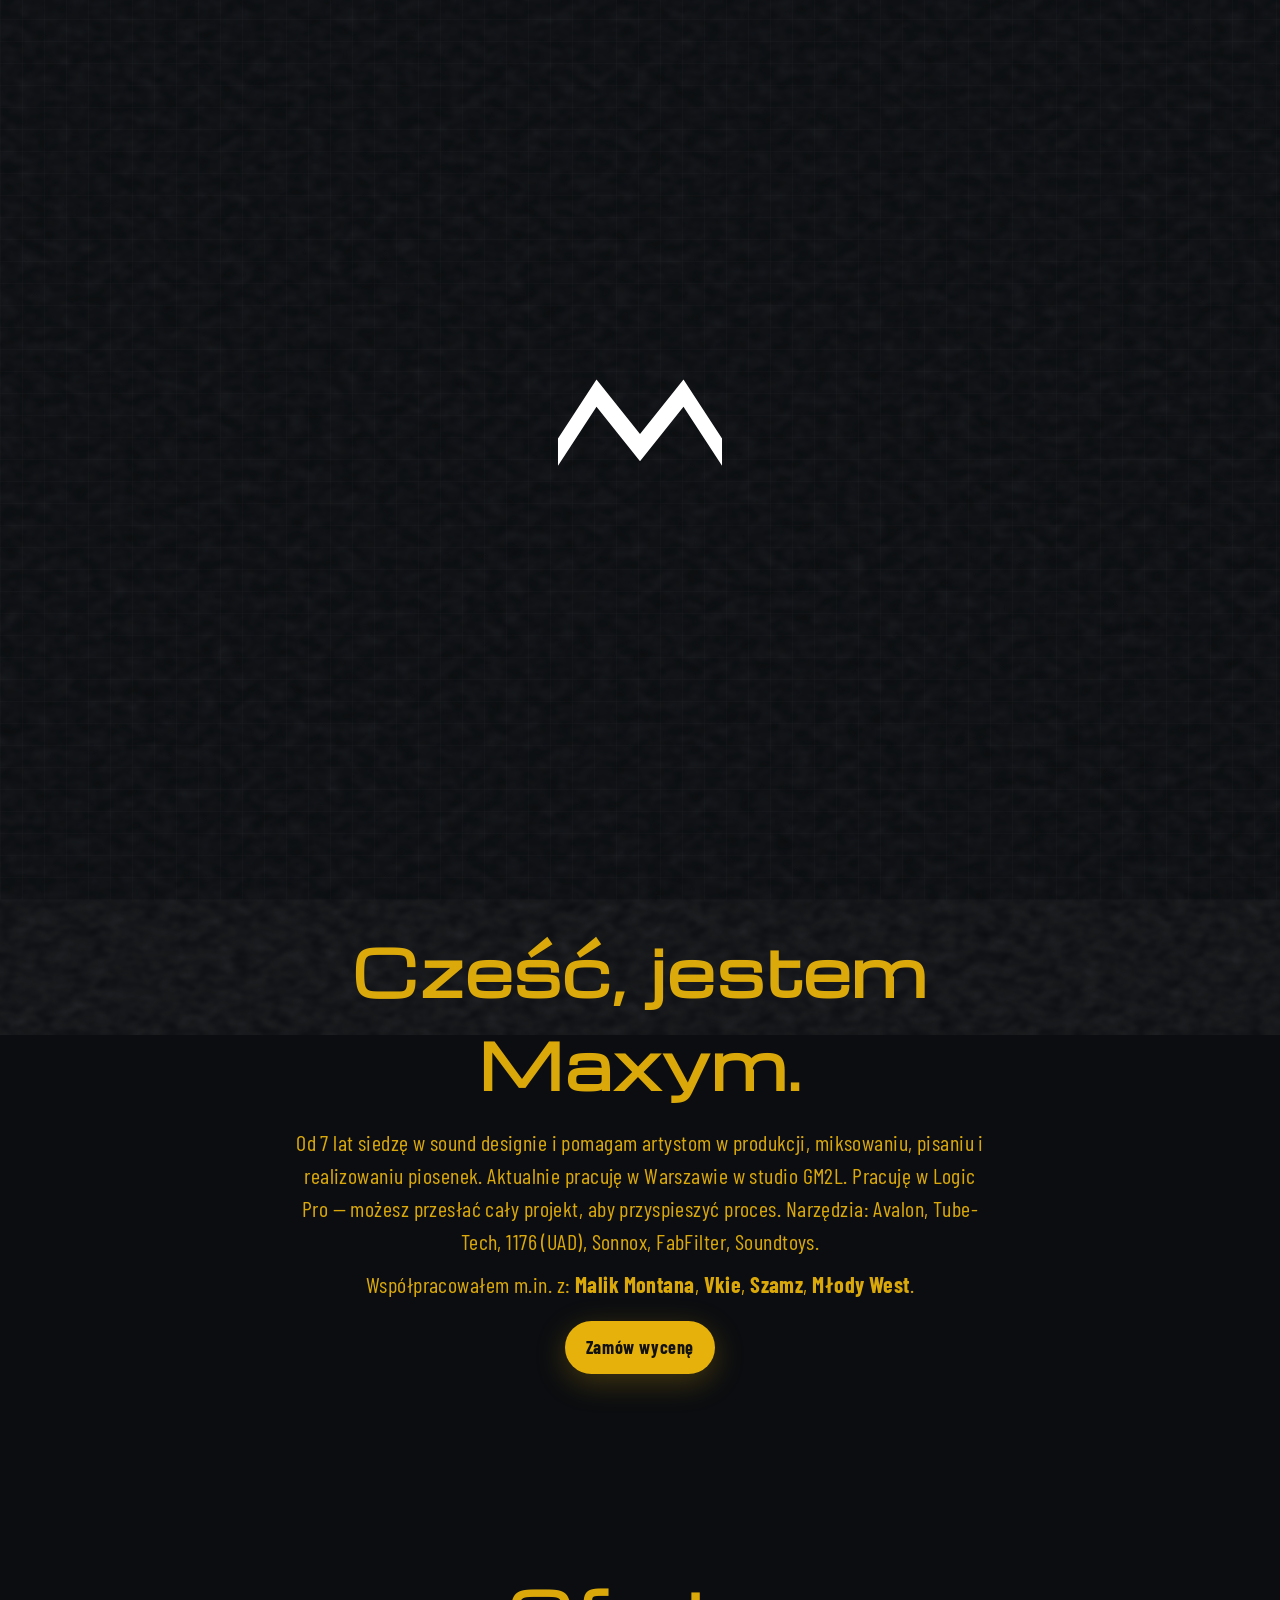
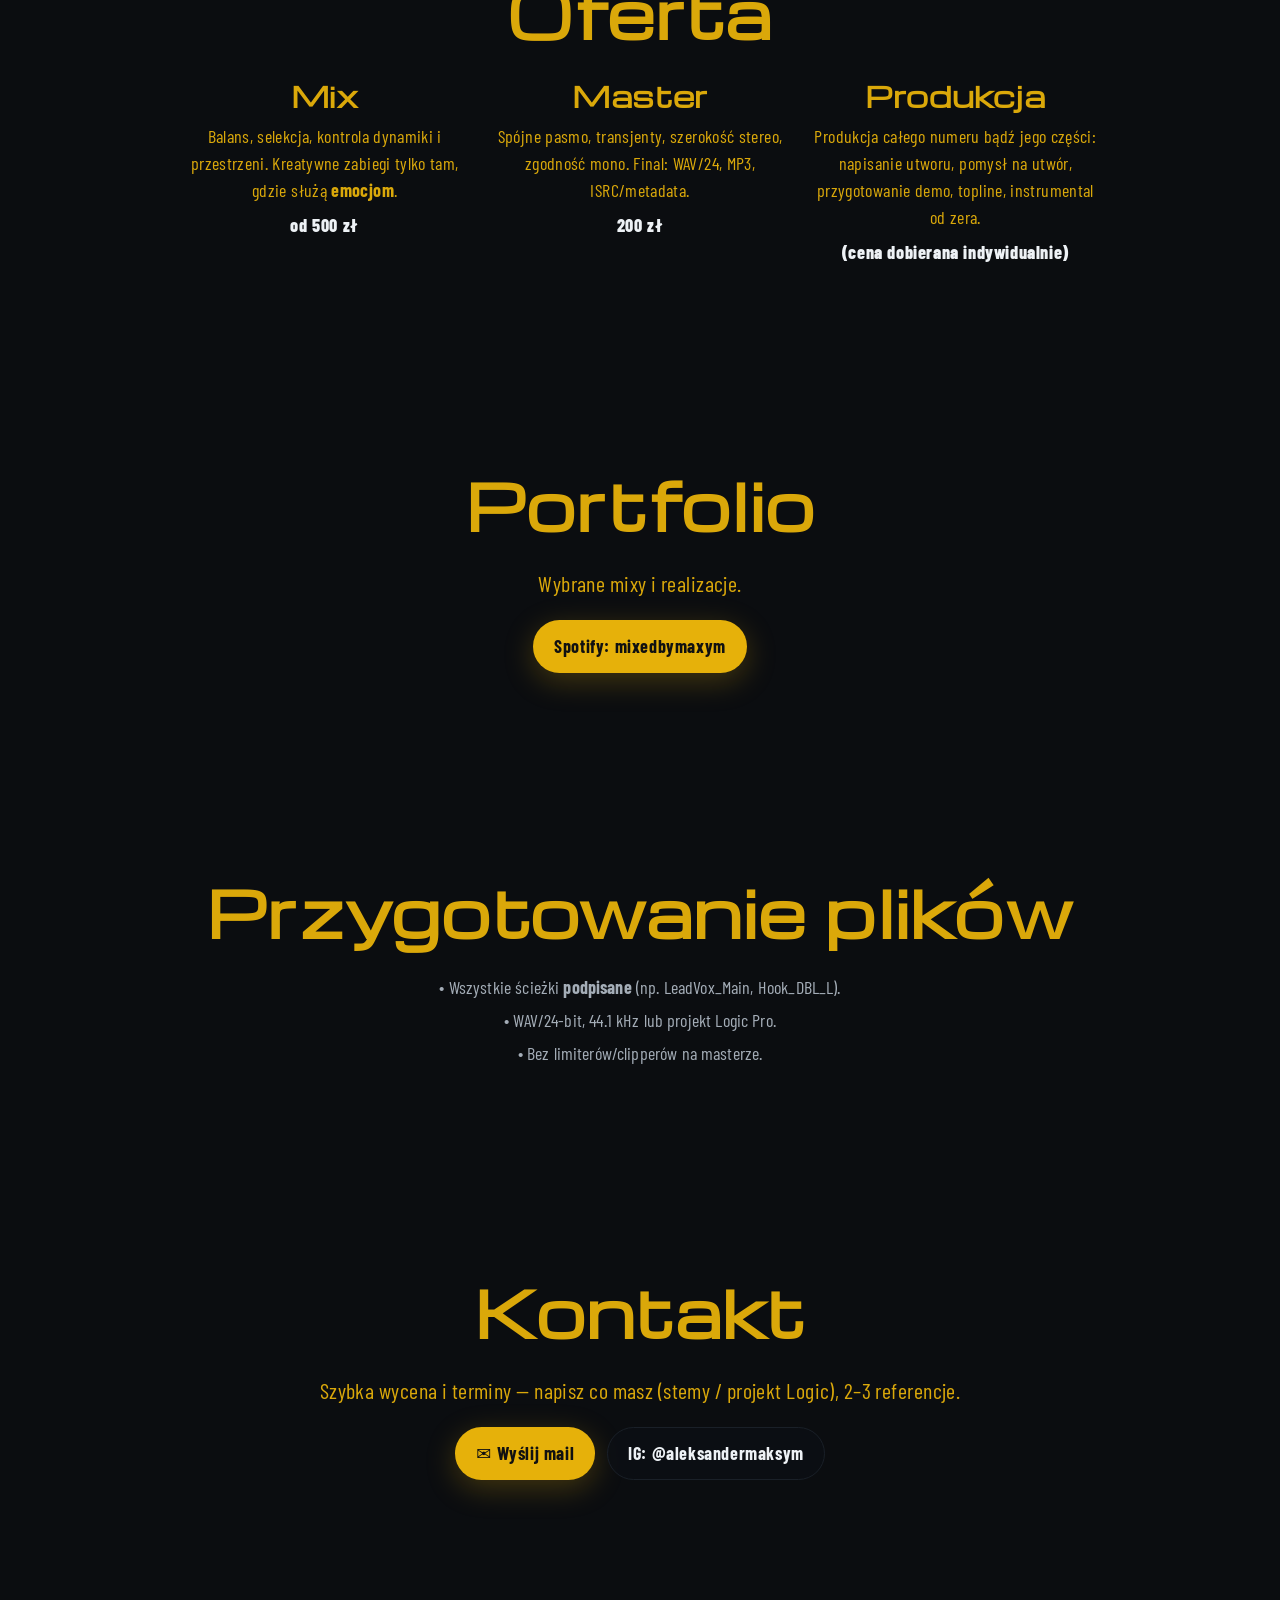
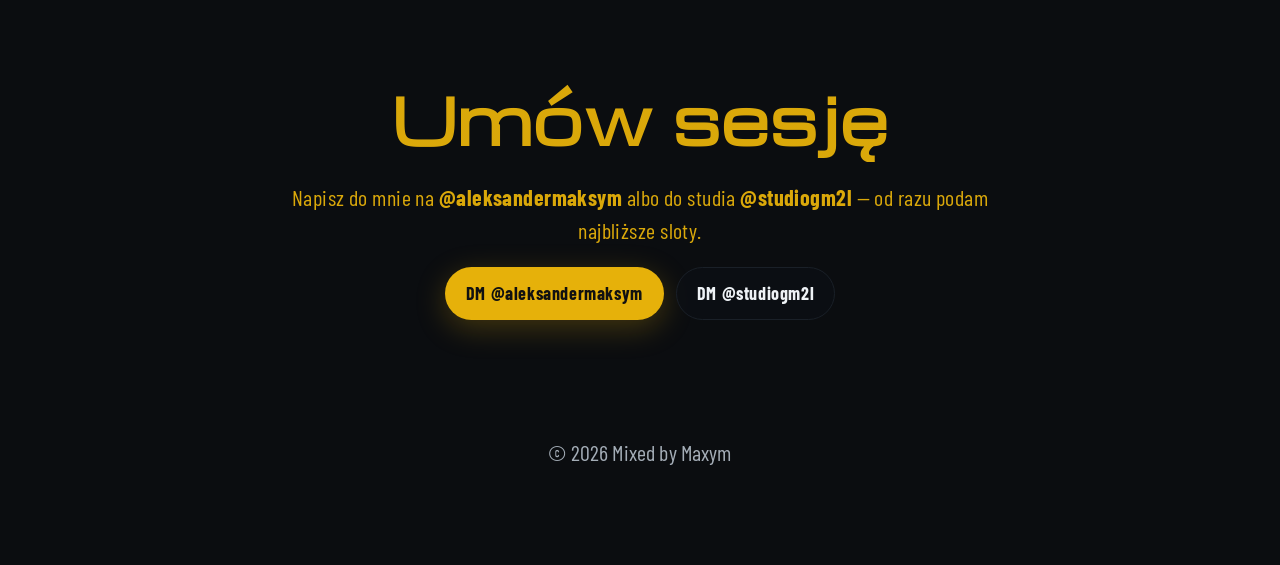
<file: index.html>
<!doctype html>
<html lang="pl">
<head>
  <meta charset="utf-8"/>
  <meta name="viewport" content="width=device-width, initial-scale=1, viewport-fit=cover"/>
  <title>Mixed by Maxym — Mix & Master</title>
  <meta name="description" content="Mix i master dla artystów. Szybkie terminy, profesjonalny sound: Avalon, Tube-Tech, 1176 (UAD), Sonnox, FabFilter, Soundtoys. Wyślij stemsy lub projekt Logic Pro."/>
  <meta name="color-scheme" content="dark"/>
  <!-- Favicons -->
  <link rel="icon" href="/assets/icons/favicon.ico" sizes="any">
  <link rel="icon" type="image/png" href="/assets/icons/favicon-32x32.png" sizes="32x32">
  <link rel="icon" type="image/png" href="/assets/icons/favicon-16x16.png" sizes="16x16">
  <link rel="apple-touch-icon" href="/assets/icons/apple-touch-icon.png">
  <link rel="manifest" href="/site.webmanifest">
  <meta name="theme-color" content="#0b0d10">
  <!-- Fonts -->
  <link rel="preconnect" href="https://fonts.googleapis.com" crossorigin>
  <link rel="preconnect" href="https://fonts.gstatic.com" crossorigin>
  <link href="https://fonts.googleapis.com/css2?family=Barlow+Condensed:wght@400;600;700&family=Michroma&display=swap" rel="stylesheet">
  <style>
    :root{
      --bg:#0b0d10; --ink:#eef2f6; --muted:#a4adb7;
      --acc:#E6B10A; --line:#1a2028; --max: 960px; --radius: 999px;
      --reveal-dur:.45s; --mask-dur:.45s; --reveal-shift:24px;
    }
    *{box-sizing:border-box}
    html,body{height:100%}
    body{
      margin:0;background:var(--bg);color:var(--ink);
      font:18px/1.5 'Barlow Condensed', ui-sans-serif, system-ui;
      letter-spacing:.15px;
      padding-left: env(safe-area-inset-left); padding-right: env(safe-area-inset-right);
      overflow-x:hidden;
    }
    a{color:inherit;text-decoration:none}
    /* BACKDROP */
    .backdrop{position:fixed;inset:0;z-index:-2}
    .backdrop::before{
      content:"";position:absolute;inset:0;background:url('assets/bg.webp') center/cover no-repeat;
      opacity:.44;filter:contrast(1.05) saturate(.9) brightness(.9);
    }
    .grid{
      position:absolute;inset:0;mix-blend-mode:overlay;pointer-events:none;
      background:
        repeating-linear-gradient(0deg, rgba(255,255,255,.11) 0 1px, transparent 1px 22px),
        repeating-linear-gradient(90deg, rgba(255,255,255,.11) 0 1px, transparent 1px 22px);
      opacity:.2;animation:blink var(--reveal-dur) steps(12,end) infinite,
               jitter 6s ease-in-out infinite alternate;
    }
    @keyframes blink{ 50%{opacity:.13} }
    @keyframes jitter{ from{transform:translate3d(0,0,0)} to{transform:translate3d(-1.1%, -1.1%, 0)} }
    .grain{position:absolute;inset:-15%;mix-blend-mode:soft-light;opacity:.22;pointer-events:none}
    .grain svg{width:100%;height:100%}
    /* LAYOUT */
    main{max-width:var(--max);margin-inline:auto;padding:0 22px}
    .section{padding:96px 0;text-align:center;margin-inline:auto}
    .title{font-family:'Michroma', system-ui;font-weight:700;letter-spacing:.02em;
      font-size:clamp(36px,5.6vw,62px);margin:0 0 16px}
    .lead{color:var(--muted);font-size:clamp(18px,2.2vw,22px);margin:0 auto;max-width:70ch}
    .cta{margin-top:20px;display:flex;gap:12px;justify-content:center;flex-wrap:wrap}
    .btn{padding:12px 20px;border-radius:var(--radius);border:1px solid var(--line);background:rgba(12,15,20,.75);font-weight:700;letter-spacing:.6px}
    .btn.acc{background:var(--acc);border-color:transparent;color:#111;box-shadow:0 8px 30px rgba(230,177,10,.25)}
    /* HERO */
    .hero{min-height:92vh;display:flex;align-items:center;justify-content:center;text-align:center;padding-top: env(safe-area-inset-top)}
    .logo-box{width:min(232px,44vw);aspect-ratio:1/1;margin-inline:auto;
      background:url('assets/logo-mm.svg') center/contain no-repeat;
      filter:drop-shadow(0 18px 32px rgba(0,0,0,.5));display:block}
    @supports not (aspect-ratio:1/1){.logo-box{width:min(232px,44vw);height:min(232px,44vw)}}
    /* OFFER */
    .offer{display:grid;grid-template-columns:1fr;gap:30px;margin-top:14px}
    .off-item h3{font-family:'Michroma', system-ui;margin:0 0 6px;font-size:28px;letter-spacing:.02em}
    .off-item p{margin:0;color:var(--muted)}
    .price{margin-top:8px;font-weight:800;letter-spacing:.6px}
    /* Lists */
    ul.clean{list-style:none;padding:0;margin:12px 0 0 0;color:var(--muted)} ul.clean li{margin:6px 0}
    /* REVEAL / MASK */
    .reveal{--d:0ms;opacity:0;transform:translateY(var(--reveal-shift)) scale(.985);filter:blur(1px)}
    .reveal.in{opacity:1;transform:none;filter:none;transition:opacity var(--reveal-dur) ease var(--d),transform var(--reveal-dur) ease var(--d),filter var(--reveal-dur) ease var(--d)}
    .mask{ display:inline-block; position:relative; --p:0% }
    .mask.animate{ animation:unmask var(--mask-dur) ease forwards var(--d) }
    @keyframes unmask{ 0%{ letter-spacing:.12em; opacity:.6 } 100%{ letter-spacing:.02em; opacity:1 } }
    .mask > span{
      background:linear-gradient(90deg, rgba(230,177,10,.95), rgba(230,177,10,.95)) no-repeat;
      -webkit-background-clip:text; background-clip:text; color:transparent;
      -webkit-mask:linear-gradient(90deg, #000 0 var(--p), transparent var(--p) 100%);
              mask:linear-gradient(90deg, #000 0 var(--p), transparent var(--p) 100%);
      animation:revealbar var(--mask-dur) ease forwards var(--d);
    }
    @keyframes revealbar{ from{ --p:0% } to{ --p:100% } }
    /* Responsive */
    @media (min-width: 900px){ .offer{grid-template-columns:repeat(3,1fr)} }
    @media (max-width: 860px){ .lead, .off-item p, ul.clean{font-size:18px} }
    @media (prefers-reduced-motion: reduce){
      .grid{animation:none}.reveal{opacity:1;transform:none;filter:none}.mask > span{animation:none;-webkit-mask:none;mask:none;color:inherit}
    }
  </style>
</head>
<body>
  <!-- BACKDROP -->
  <div class="backdrop" aria-hidden="true">
    <div class="grid"></div>
    <div class="grain" aria-hidden="true">
      <svg viewBox="0 0 100 100" preserveAspectRatio="none">
        <filter id="n"><feTurbulence type="fractalNoise" baseFrequency="0.9" numOctaves="2" seed="5">
          <animate attributeName="baseFrequency" values="0.7;0.95;0.8;0.9" dur="10s" repeatCount="indefinite"/></feTurbulence>
          <feColorMatrix type="saturate" values="0"/><feComponentTransfer><feFuncA type="table" tableValues="0 0.55"/></feComponentTransfer></filter>
        <rect width="100%" height="100%" filter="url(#n)"/>
      </svg>
    </div>
  </div>
  <!-- HERO -->
  <header class="hero">
    <div class="logo-box reveal" style="--d:40ms" role="img" aria-label="Mixed by Maxym"></div>
  </header>
  <main>
    <!-- O MNIE -->
    <section class="section reveal" style="--d:60ms" id="o-mnie">
      <h2 class="title"><span class="mask animate"><span>Cześć, jestem Maxym.</span></span></h2>
      <p class="lead"><span class="mask animate" style="--d:120ms"><span>Od 7 lat siedzę w sound designie i pomagam artystom w produkcji, miksowaniu, pisaniu i realizowaniu piosenek. Aktualnie pracuję w Warszawie w studio GM2L. Pracuję w Logic Pro — możesz przesłać cały projekt, aby przyspieszyć proces. Narzędzia: Avalon, Tube-Tech, 1176 (UAD), Sonnox, FabFilter, Soundtoys.</span></span></p>
      <p class="lead" style="margin-top:10px"><span class="mask animate" style="--d:160ms"><span>Współpracowałem m.in. z: <strong>Malik Montana</strong>, <strong>Vkie</strong>, <strong>Szamz</strong>, <strong>Młody West</strong>.</span></span></p>
      <div class="cta"><a class="btn acc" href="#kontakt">Zamów wycenę</a></div>
    </section>
    <!-- OFERTA -->
    <section class="section reveal" style="--d:80ms" id="oferta">
      <h2 class="title"><span class="mask animate"><span>Oferta</span></span></h2>
      <div class="offer">
        <div class="off-item">
          <h3><span class="mask animate"><span>Mix</span></span></h3>
          <p><span class="mask animate" style="--d:120ms"><span>Balans, selekcja, kontrola dynamiki i przestrzeni. Kreatywne zabiegi tylko tam, gdzie służą <strong>emocjom</strong>.</span></span></p>
          <div class="price">od 500 zł</div>
        </div>
        <div class="off-item">
          <h3><span class="mask animate"><span>Master</span></span></h3>
          <p><span class="mask animate" style="--d:120ms"><span>Spójne pasmo, transjenty, szerokość stereo, zgodność mono. Final: WAV/24, MP3, ISRC/metadata.</span></span></p>
          <div class="price">200 zł</div>
        </div>
        <div class="off-item">
          <h3><span class="mask animate"><span>Produkcja</span></span></h3>
          <p><span class="mask animate" style="--d:120ms"><span>Produkcja całego numeru bądź jego części: napisanie utworu, pomysł na utwór, przygotowanie demo, topline, instrumental od zera.</span></span></p>
          <div class="price">(cena dobierana indywidualnie)</div>
        </div>
      </div>
    </section>
    <!-- PORTFOLIO -->
    <section class="section reveal" style="--d:100ms" id="portfolio">
      <h2 class="title"><span class="mask animate"><span>Portfolio</span></span></h2>
      <p class="lead"><span class="mask animate" style="--d:140ms"><span>Wybrane mixy i realizacje.</span></span></p>
      <div class="cta">
        <a class="btn acc" target="_blank" rel="noopener noreferrer" href="https://open.spotify.com/playlist/76HhXMhidruyPn8X6Np616?si=zCsxHZGxSvGieAAZRVbaZQ&pi=NxLvLOmHQra25">Spotify: mixedbymaxym</a>
      </div>
    </section>
    <!-- PRZYGOTOWANIE -->
    <section class="section reveal" style="--d:120ms" id="przygotowanie">
      <h2 class="title"><span class="mask animate"><span>Przygotowanie plików</span></span></h2>
      <ul class="clean">
        <li>• Wszystkie ścieżki <strong>podpisane</strong> (np. LeadVox_Main, Hook_DBL_L).</li>
        <li>• WAV/24-bit, 44.1 kHz lub projekt Logic Pro.</li>
        <li>• Bez limiterów/clipperów na masterze.</li>
      </ul>
    </section>
    <!-- KONTAKT -->
    <section class="section reveal" style="--d:140ms" id="kontakt">
      <h2 class="title"><span class="mask animate"><span>Kontakt</span></span></h2>
      <p class="lead"><span class="mask animate" style="--d:180ms"><span>Szybka wycena i terminy — napisz co masz (stemy / projekt Logic), 2–3 referencje.</span></span></p>
      <div class="cta">
        <a class="btn acc" href="mailto:aleksandermaksymbusinnes@gmail.com?subject=Zapytanie%20mix/master">✉️ Wyślij mail</a>
        <a class="btn" target="_blank" rel="noopener noreferrer" href="https://instagram.com/aleksandermaksym">IG: @aleksandermaksym</a>
      </div>
    </section>
    <!-- BOOK -->
    <section class="section reveal" style="--d:160ms" id="book">
      <h2 class="title"><span class="mask animate"><span>Umów sesję</span></span></h2>
      <p class="lead"><span class="mask animate" style="--d:200ms"><span>Napisz do mnie na <strong>@aleksandermaksym</strong> albo do studia <strong>@studiogm2l</strong> — od razu podam najbliższe sloty.</span></span></p>
      <div class="cta">
        <a class="btn acc" target="_blank" rel="noopener noreferrer" href="https://instagram.com/aleksandermaksym">DM @aleksandermaksym</a>
        <a class="btn" target="_blank" rel="noopener noreferrer" href="https://instagram.com/studiogm2l">DM @studiogm2l</a>
      </div>
    </section>
  </main>
  <footer class="section" style="padding-top:20px">
    <p class="lead" style="text-align:center">© <span id="y"></span> Mixed by Maxym</p>
  </footer>
  <script>
    window.history.scrollRestoration='manual';
    window.addEventListener('pageshow', e=>{ if(e.persisted) window.scrollTo(0,0); });
    window.addEventListener('load', ()=>{ setTimeout(()=>window.scrollTo(0,0), 0); });
    const io=new IntersectionObserver(es=>es.forEach(e=>{ if(e.isIntersecting){ e.target.classList.add('in'); io.unobserve(e.target); } }), {threshold:.07, rootMargin:'0px 0px -10% 0px'});
    document.querySelectorAll('.reveal').forEach(el=>io.observe(el));
    document.getElementById('y').textContent=new Date().getFullYear();
  </script>
</body>
</html>
</file>
